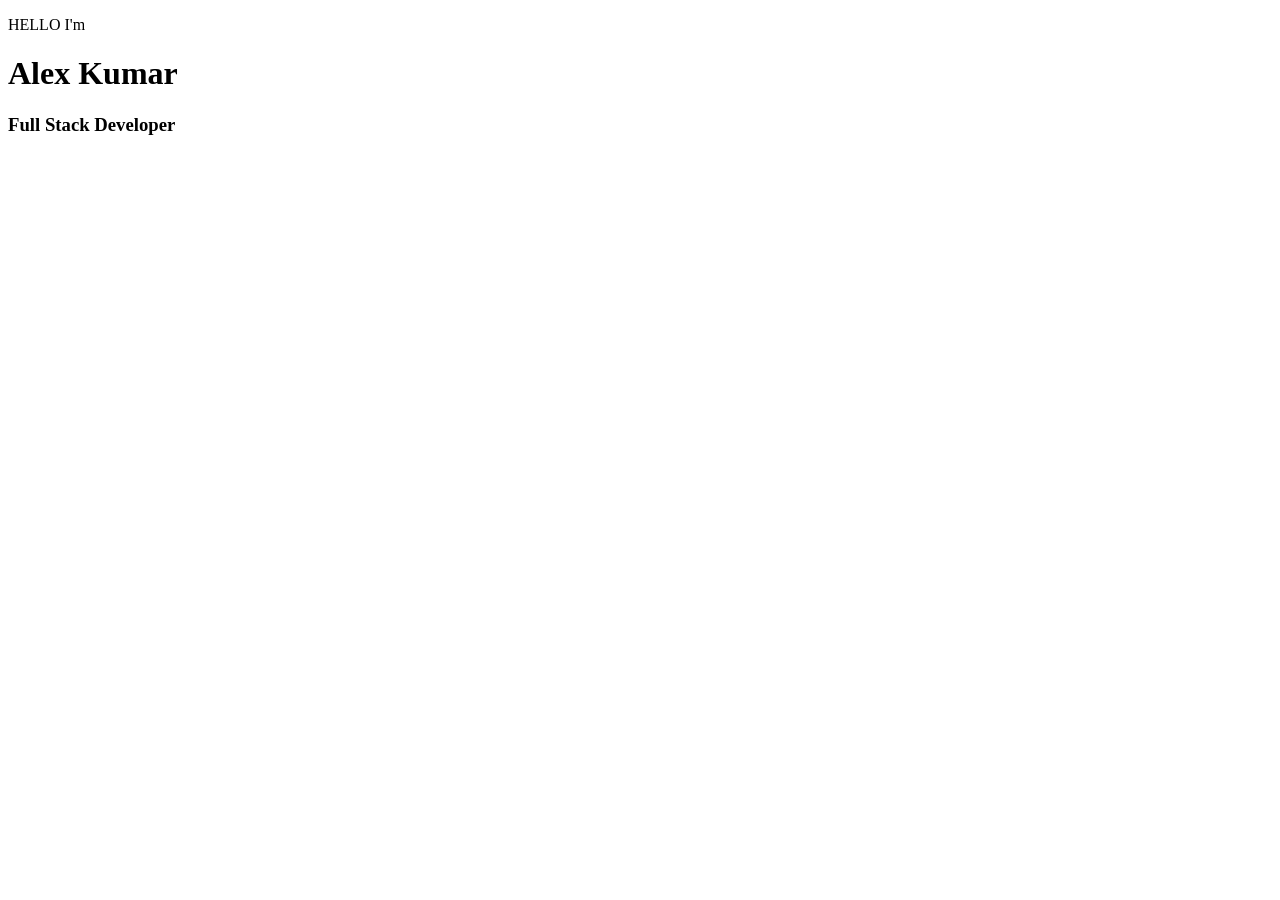
<file: day2.html>
<!DOCTYPE html>
<html lang="en">
<head>
    <meta charset="UTF-8">
    <meta name="viewport" content="width=device-width, initial-scale=1.0">
    <title>Document</title>
</head>
<body>
    <p>
        HELLO I'm
    </p>
    <h1>
        Alex Kumar
    </h1>
    <h3>
        Full Stack Developer
    </h3>
    
</body>
</html>
</file>
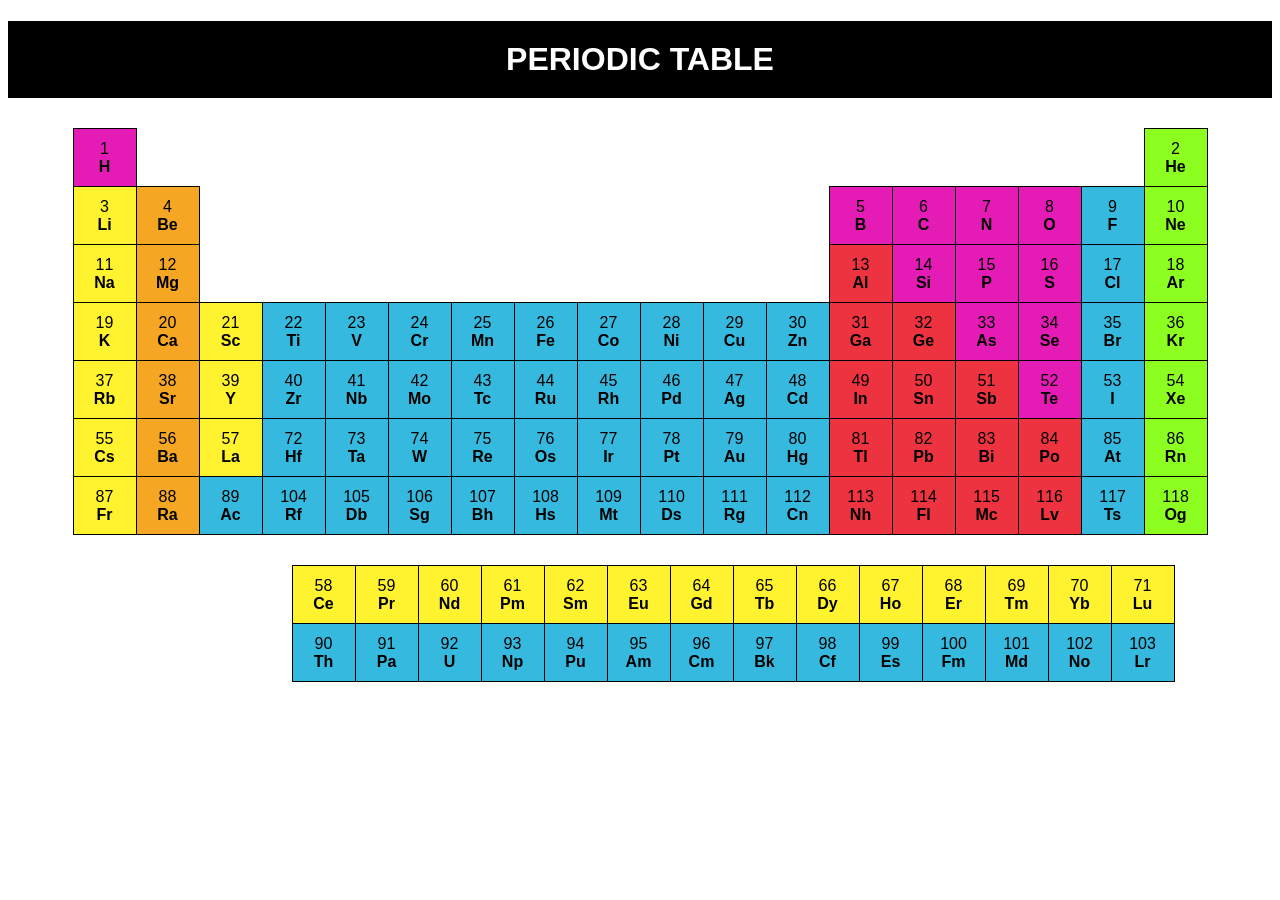
<file: day3table.html>
<!DOCTYPE html>
<html>
<head>
    <title>Periodic Table</title>

    <style>
        body {
            font-family: Arial;
            text-align: center;
        }

        h1 {
            background-color: black;
            color: white;
            padding: 20px;
        }

        table {
            border-collapse: collapse;
            margin: 30px auto;
        }

        td {
            width: 60px;
            height: 55px;
            border: 1px solid black;
            text-align: center;
            vertical-align: middle;
        }

        .number {
            font-size: 12px;
        }

        .symbol {
            font-size: 18px;
            font-weight: bold;
        }

        .yellow {
            background-color: #fff22e;
        }

        .orange {
            background-color: #f5a623;
        }

        .blue {
            background-color: #35b9df;
        }

        .red {
            background-color: #ed3340;
        }

        .pink {
            background-color: #e51bb5;
        }

        .green {
            background-color: #8cff20;
        }

        .empty {
            border: none;
        }
    </style>
</head>

<body>

<h1>PERIODIC TABLE</h1>

<table>

<!-- ROW 1 -->
<tr>
    <td class="pink">1<br><b>H</b></td>

    <td colspan="16" class="empty"></td>

    <td class="green">2<br><b>He</b></td>
</tr>
<!-- ROW 2 -->
<tr>
    <td class="yellow">3<br><b>Li</b></td>
    <td class="orange">4<br><b>Be</b></td>

    <td colspan="10" class="empty"></td>

    <td class="pink">5<br><b>B</b></td>
    <td class="pink">6<br><b>C</b></td>
    <td class="pink">7<br><b>N</b></td>
    <td class="pink">8<br><b>O</b></td>
    <td class="blue">9<br><b>F</b></td>
    <td class="green">10<br><b>Ne</b></td>
</tr>
<!-- ROW 3 -->
<tr>
    <td class="yellow">11<br><b>Na</b></td>
    <td class="orange">12<br><b>Mg</b></td>

    <td colspan="10" class="empty"></td>

    <td class="red">13<br><b>Al</b></td>
    <td class="pink">14<br><b>Si</b></td>
    <td class="pink">15<br><b>P</b></td>
    <td class="pink">16<br><b>S</b></td>
    <td class="blue">17<br><b>Cl</b></td>
    <td class="green">18<br><b>Ar</b></td>
</tr>
<!-- ROW 4 -->
<tr>
    <td class="yellow">19<br><b>K</b></td>
    <td class="orange">20<br><b>Ca</b></td>
    <td class="yellow">21<br><b>Sc</b></td>
    <td class="blue">22<br><b>Ti</b></td>
    <td class="blue">23<br><b>V</b></td>
    <td class="blue">24<br><b>Cr</b></td>
    <td class="blue">25<br><b>Mn</b></td>
    <td class="blue">26<br><b>Fe</b></td>
    <td class="blue">27<br><b>Co</b></td>
    <td class="blue">28<br><b>Ni</b></td>
    <td class="blue">29<br><b>Cu</b></td>
    <td class="blue">30<br><b>Zn</b></td>
    <td class="red">31<br><b>Ga</b></td>
    <td class="red">32<br><b>Ge</b></td>
    <td class="pink">33<br><b>As</b></td>
    <td class="pink">34<br><b>Se</b></td>
    <td class="blue">35<br><b>Br</b></td>
    <td class="green">36<br><b>Kr</b></td>
</tr>
<!-- ROW 5 -->
<tr>
    <td class="yellow">37<br><b>Rb</b></td>
    <td class="orange">38<br><b>Sr</b></td>
    <td class="yellow">39<br><b>Y</b></td>
    <td class="blue">40<br><b>Zr</b></td>
    <td class="blue">41<br><b>Nb</b></td>
    <td class="blue">42<br><b>Mo</b></td>
    <td class="blue">43<br><b>Tc</b></td>
    <td class="blue">44<br><b>Ru</b></td>
    <td class="blue">45<br><b>Rh</b></td>
    <td class="blue">46<br><b>Pd</b></td>
    <td class="blue">47<br><b>Ag</b></td>
    <td class="blue">48<br><b>Cd</b></td>
    <td class="red">49<br><b>In</b></td>
    <td class="red">50<br><b>Sn</b></td>
    <td class="red">51<br><b>Sb</b></td>
    <td class="pink">52<br><b>Te</b></td>
    <td class="blue">53<br><b>I</b></td>
    <td class="green">54<br><b>Xe</b></td>
</tr>
<!-- ROW 6 -->
<tr>
    <td class="yellow">55<br><b>Cs</b></td>
    <td class="orange">56<br><b>Ba</b></td>
    <td class="yellow">57<br><b>La</b></td>
    <td class="blue">72<br><b>Hf</b></td>
    <td class="blue">73<br><b>Ta</b></td>
    <td class="blue">74<br><b>W</b></td>
    <td class="blue">75<br><b>Re</b></td>
    <td class="blue">76<br><b>Os</b></td>
    <td class="blue">77<br><b>Ir</b></td>
    <td class="blue">78<br><b>Pt</b></td>
    <td class="blue">79<br><b>Au</b></td>
    <td class="blue">80<br><b>Hg</b></td>
    <td class="red">81<br><b>Tl</b></td>
    <td class="red">82<br><b>Pb</b></td>
    <td class="red">83<br><b>Bi</b></td>
    <td class="red">84<br><b>Po</b></td>
    <td class="blue">85<br><b>At</b></td>
    <td class="green">86<br><b>Rn</b></td>
</tr>
<!-- ROW 7 -->
<tr>
    <td class="yellow">87<br><b>Fr</b></td>
    <td class="orange">88<br><b>Ra</b></td>
    <td class="blue">89<br><b>Ac</b></td>
    <td class="blue">104<br><b>Rf</b></td>
    <td class="blue">105<br><b>Db</b></td>
    <td class="blue">106<br><b>Sg</b></td>
    <td class="blue">107<br><b>Bh</b></td>
    <td class="blue">108<br><b>Hs</b></td>
    <td class="blue">109<br><b>Mt</b></td>
    <td class="blue">110<br><b>Ds</b></td>
    <td class="blue">111<br><b>Rg</b></td>
    <td class="blue">112<br><b>Cn</b></td>
    <td class="red">113<br><b>Nh</b></td>
    <td class="red">114<br><b>Fl</b></td>
    <td class="red">115<br><b>Mc</b></td>
    <td class="red">116<br><b>Lv</b></td>
    <td class="blue">117<br><b>Ts</b></td>
    <td class="green">118<br><b>Og</b></td>
</tr>

</table>

<table>

<tr>
    <td class="empty"></td>
    <td class="empty"></td>
    <td class="empty"></td>

    <td class="yellow">58<br><b>Ce</b></td>
    <td class="yellow">59<br><b>Pr</b></td>
    <td class="yellow">60<br><b>Nd</b></td>
    <td class="yellow">61<br><b>Pm</b></td>
    <td class="yellow">62<br><b>Sm</b></td>
    <td class="yellow">63<br><b>Eu</b></td>
    <td class="yellow">64<br><b>Gd</b></td>
    <td class="yellow">65<br><b>Tb</b></td>
    <td class="yellow">66<br><b>Dy</b></td>
    <td class="yellow">67<br><b>Ho</b></td>
    <td class="yellow">68<br><b>Er</b></td>
    <td class="yellow">69<br><b>Tm</b></td>
    <td class="yellow">70<br><b>Yb</b></td>
    <td class="yellow">71<br><b>Lu</b></td>
</tr>
<tr>
    <td class="empty"></td>
    <td class="empty"></td>
    <td class="empty"></td>

    <td class="blue">90<br><b>Th</b></td>
    <td class="blue">91<br><b>Pa</b></td>
    <td class="blue">92<br><b>U</b></td>
    <td class="blue">93<br><b>Np</b></td>
    <td class="blue">94<br><b>Pu</b></td>
    <td class="blue">95<br><b>Am</b></td>
    <td class="blue">96<br><b>Cm</b></td>
    <td class="blue">97<br><b>Bk</b></td>
    <td class="blue">98<br><b>Cf</b></td>
    <td class="blue">99<br><b>Es</b></td>
    <td class="blue">100<br><b>Fm</b></td>
    <td class="blue">101<br><b>Md</b></td>
    <td class="blue">102<br><b>No</b></td>
    <td class="blue">103<br><b>Lr</b></td>
</tr>

</table>

</body>
</html>
</file>
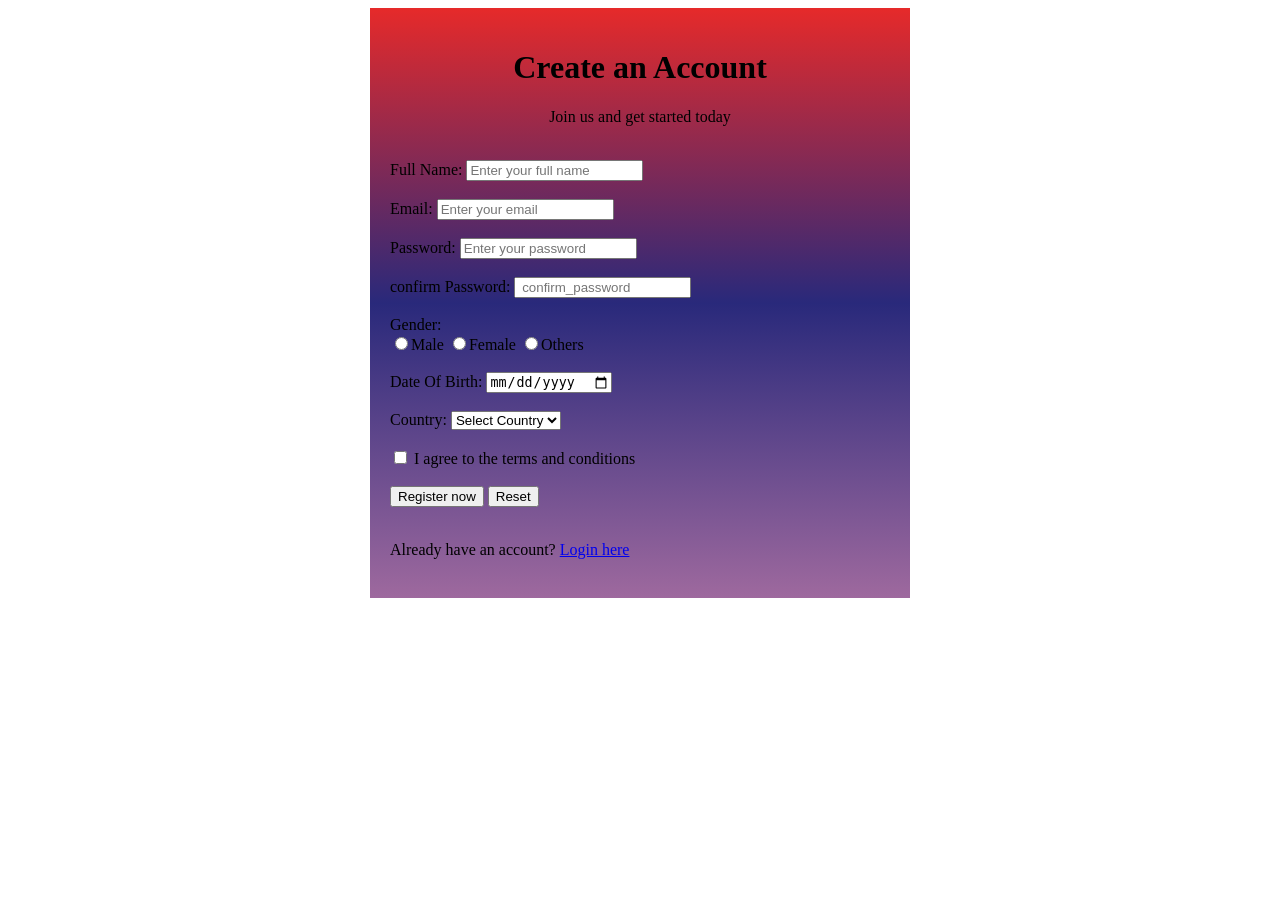
<file: form1.html>
<!DOCTYPE html>
<html lang="en">
<head>
    <meta charset="UTF-8">
    <meta name="viewport" content="width=device-width, initial-scale=1.0">
    <title>Registration Form</title>
    <style>
      
form {
    height: 550px;
    width: 500px;
    background: linear-gradient(rgb(230, 42, 42) ,rgb(41, 41, 123),rgb(158, 105, 158));
    padding: 20px;
    margin: auto;
}
h1 {
    text-align: center;
}
.subtitle {
            text-align: center;
        }


    </style>
</head>
<body>
    

    <div>
        <form action="">
            <h1>Create an Account</h1>
            <p class="subtitle">Join us and get started today</p><br>

            <label>Full Name:</label> 
            <input type="text" name="name" placeholder="Enter your full name">
            <br><br>

            <label>Email:</label> 
            <input type="email" name="email" placeholder="Enter your email">
            <br><br>

            <label>Password:</label> 
            <input type="password" name="password" placeholder="Enter your password">
            <br><br>

            <label>confirm Password:</label> 
            <input type="password" name="confirm_password" placeholder=" confirm_password">
            <br><br>

            <label>Gender:</label> <br>
            <input type="radio" name="gender" value="Male">Male
            <input type="radio" name="gender" value="Female">Female
            <input type="radio" name="gender" value="Others">Others
            <br><br>

            <label>Date Of Birth:</label> 
            <input type="date" name="DOB">
            <br><br>

            <label>Country:</label>
            <select name="Country">
                 <option value=""> Select Country</option>
                  <option value="">India</option> 
                  <option value="">USA</option>
                   <option value="">UK</option>
            </select>
            <br><br>

            <input type="checkbox" name="terms" value="accepted">
            I agree to the terms and conditions
            <br><br>

            <button type="submit">Register now</button>
            <button type="reset">Reset</button>
            <br><br>

            <p>Already have an account?
                <a href="login.html">Login here</a>
            </p>
        </form>
    </div>    

    
</body>
</html>
</file>
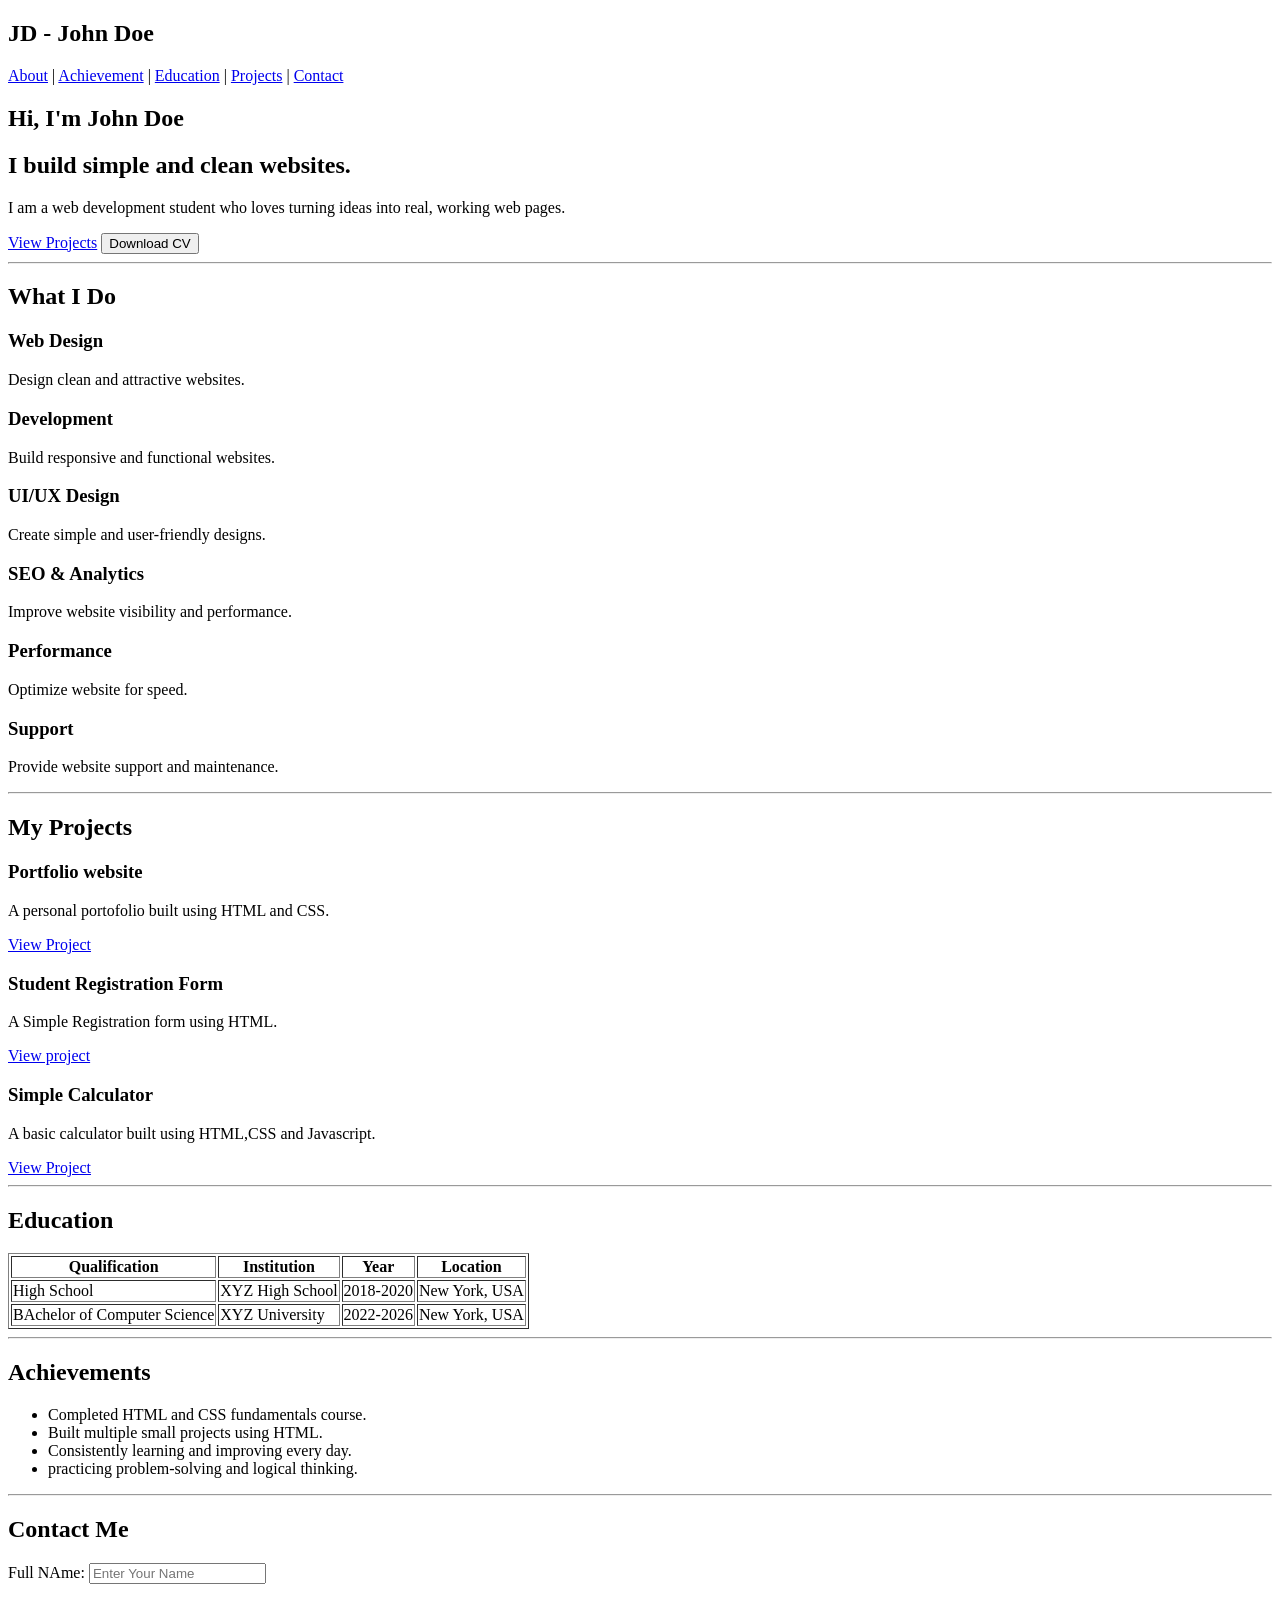
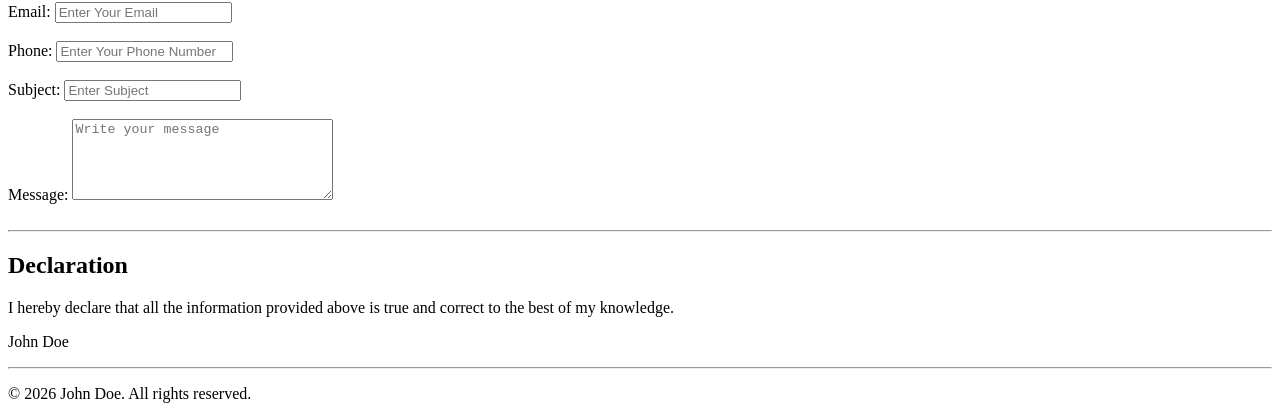
<file: form2.html>
<!DOCTYPE html>
<html lang="en">
<head>
    <meta charset="UTF-8">
    <meta name="viewport" content="width=device-width, initial-scale=1.0">
    <title>My Portfolio</title>
</head>
<body>
    <header>
        <nav>
    <h2>JD - John Doe</h2>

    <a href="#about">About</a> |
    <a href="#achievement">Achievement</a> |
    <a href="#education">Education</a> |
    <a href="#projects">Projects</a> |
    <a href="#contact">Contact</a>
    </nav>
    </header>

    <!---About Section-->
    <section id="about">
        <h1>Hi, I'm John Doe</h1>
        <h2>I build simple and clean websites.</h2>

        <p>I am a web development student who loves turning ideas into real, working web pages.</p>

        <a href="#projects">View Projects</a>
        <button>Download CV</button>
    </section>
    <hr>

    <!---What I Do-->
    <section>
        <h2>What I Do</h2>

        <div>
            <h3>Web Design</h3>
            <p>Design clean and attractive websites.</p>
        </div>

        <div>
            <h3>Development</h3>
            <p>Build responsive and functional websites.</p>
        </div>
        <div>
            <h3>UI/UX Design</h3>
            <p>Create simple and user-friendly designs.</p>
        </div>
        <div>
            <h3>SEO & Analytics</h3>
            <p>Improve website visibility and performance.</p>
        </div>
        <div>
        <h3>Performance</h3>
        <p>Optimize website for speed.</p>
        </div>
        <div>
            <h3>Support</h3>
            <p>Provide website support and maintenance.</p>
        </div>
    </section>
    <hr>

    <!---projects-->
    <section id="Projects">
        <h2>My Projects</h2>

        <div>
            <h3>Portfolio website</h3>
            <p> A personal portofolio built using HTML and CSS.</p>
            <a href="#">View Project</a>
        </div>
        <div>
            <h3>Student Registration Form</h3>
            <p>
                A Simple Registration form using HTML.
            </p>
            <a href="#">View project</a>
        </div>
        <h3>Simple Calculator</h3>
        <p>A basic calculator built using HTML,CSS and Javascript.</p>
        <a href="#">View Project</a>

    </section>
<hr>
    <!--Education-->
    <section id="education">
        <h2>Education</h2>

        <table border="1">
            <tr>
                <th>Qualification</th>
                <th>Institution</th>
                <th>Year</th>
                <th>Location</th>
            </tr>
            <tr>
                <td>High School</td>
                <td>XYZ High School</td>
                <td>2018-2020</td>
                <td>New York, USA</td>
            </tr>
            <tr>
                <td>BAchelor of Computer Science</td>
                <td>XYZ University</td>
                <td>2022-2026</td>
                <td>New York, USA</td>
            </tr>
        </table>
    </section>
    <hr>
<!--Achievements-->
<section id="auto">
    <h2>Achievements</h2>

    <ul>
        <li>Completed HTML and CSS fundamentals course.</li>
        <li>Built multiple small projects using HTML.</li>
        <li>Consistently learning and improving every day.</li>
        <li>practicing problem-solving and logical thinking.</li>
    </ul>
</section>
<hr>
<!-----Contact Form ----->
<Section id="contact">
    <h2>Contact Me</h2>

    <form>
        <label for="name">Full NAme:</label>
        <input type="text" id="name" name="name" placeholder="Enter Your Name">
        <br><br>

        <label for="email">Email:</label>
        <input type="email" id="email" name="emial" placeholder="Enter Your Email">
        <br><br>

        <label for="phone">Phone:</label>
        <input type="tele" id="phone" name="phone" placeholder="Enter Your Phone Number">
        <br><br>

        <label for="subject">Subject:</label>
        <input type="text" id="subject" name="subject" placeholder="Enter Subject">
        <br><br>

        <label for="message">Message:</label>
            <textarea id="message" name="message"
                      rows="5" cols="30"
                      placeholder="Write your message"></textarea>

            <br><br>
    </form>
</Section>
<hr>

<!----Declaration ----->
<section>
    <h2>Declaration</h2>

    <p> I hereby declare that all the information provided above is true and correct to the best of my knowledge.</p>
    <p>John Doe</p>
</section>
<hr>

<!----Footer ---->
<footer>
    <p>&copy; 2026 John Doe. All rights reserved.</p>
</footer>

</body>
</html>
</file>
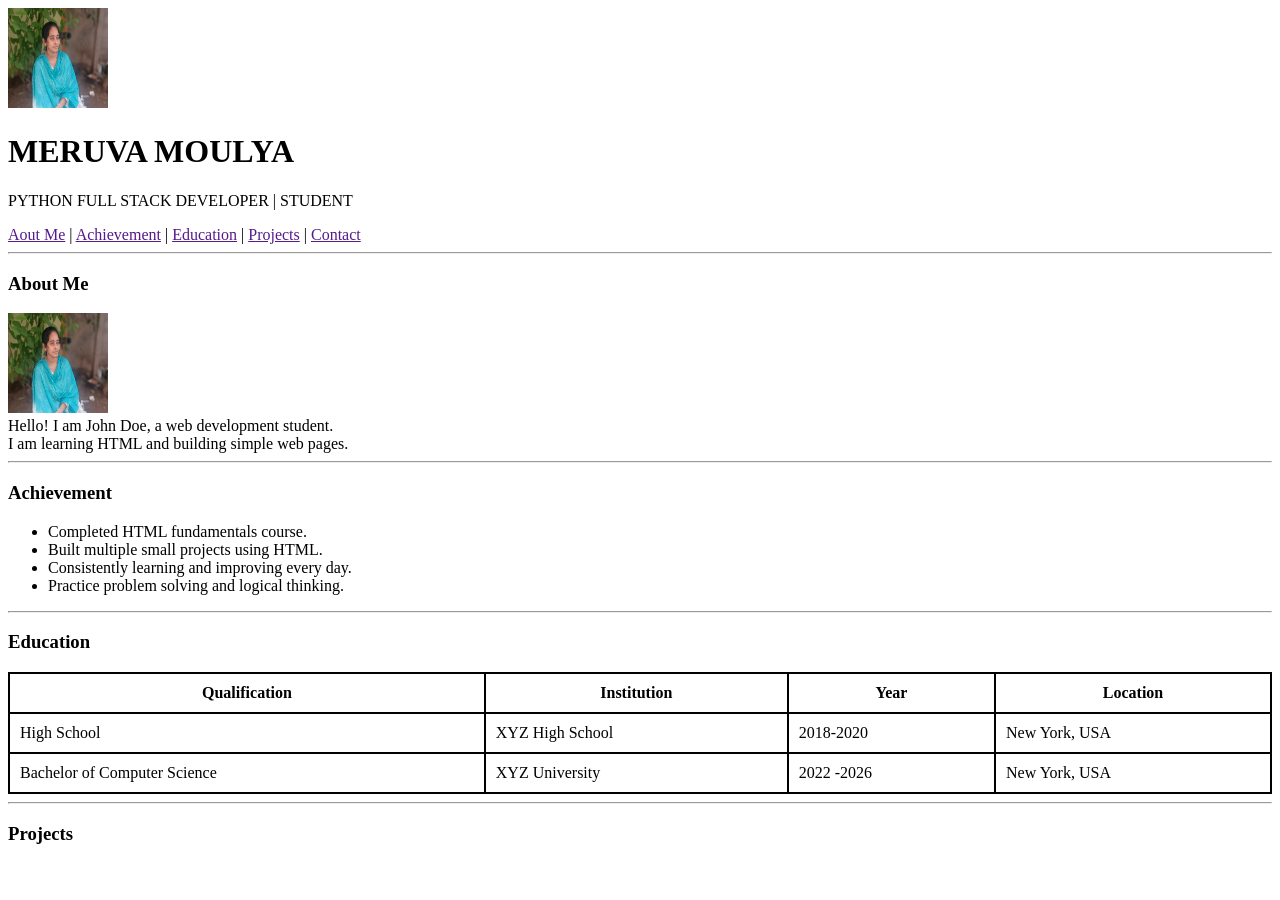
<file: resume.html>
<!DOCTYPE html>
<html lang="en">
<head>
    <meta charset="UTF-8">
    <meta name="viewport" content="width=device-width, initial-scale=1.0">
    <title>MY RESUME</title>
</head>
<style>
    table{border:1px solid black;
        width:100%;

    }

    th,td{
        padding:10px;
        border:1px solid black;
    }
</style>
<body>
    <img src="./moulya.png" alt="Profile photo" width="100" height="100">
        <!--- left side-->
        <h1> MERUVA MOULYA</h1>
        <p>PYTHON FULL STACK DEVELOPER | STUDENT</p>

        <a href="">Aout Me</a> |
        <a href="">Achievement</a> |
        <a href="">Education</a> |
        <a href="" >Projects</a> |
        <a href="">Contact</a>
        <hr>

        <h3>About Me</h3>
        <img src="./moulya.png" alt="Profile photo" width="100" height="100"><br>
        
        Hello! I am John Doe, a web development student.<br>
        I am learning HTML and building simple web pages.

        <hr>

        <h3>Achievement</h3>
        <ul>
            <li> Completed HTML fundamentals course.</li>
            <li> Built multiple small projects using HTML.</li>
            <li> Consistently learning and improving every day. </li>
            <li> Practice problem solving and logical thinking.</li>
        </ul>

        <hr>
         <h3>Education</h3>
        <table cellspacing=0>
            <tr>
                <th>Qualification</th>
                <th>Institution</th>
                <th>Year</th>
                <th>Location</th>
            </tr>
            <tr>
                <td>High School</td>
                <td>XYZ High School</td>
                <td>2018-2020</td>
                <td>New York, USA</td>
            </tr>
            <tr>
                <td>Bachelor of Computer Science
</td>
                <td>XYZ University</td>
                <td>2022 -2026</td>
                <td>New York, USA</td>
            </tr>
        </table>
        <hr>
    <h3>Projects</h3>
</body>
</html>
</file>
